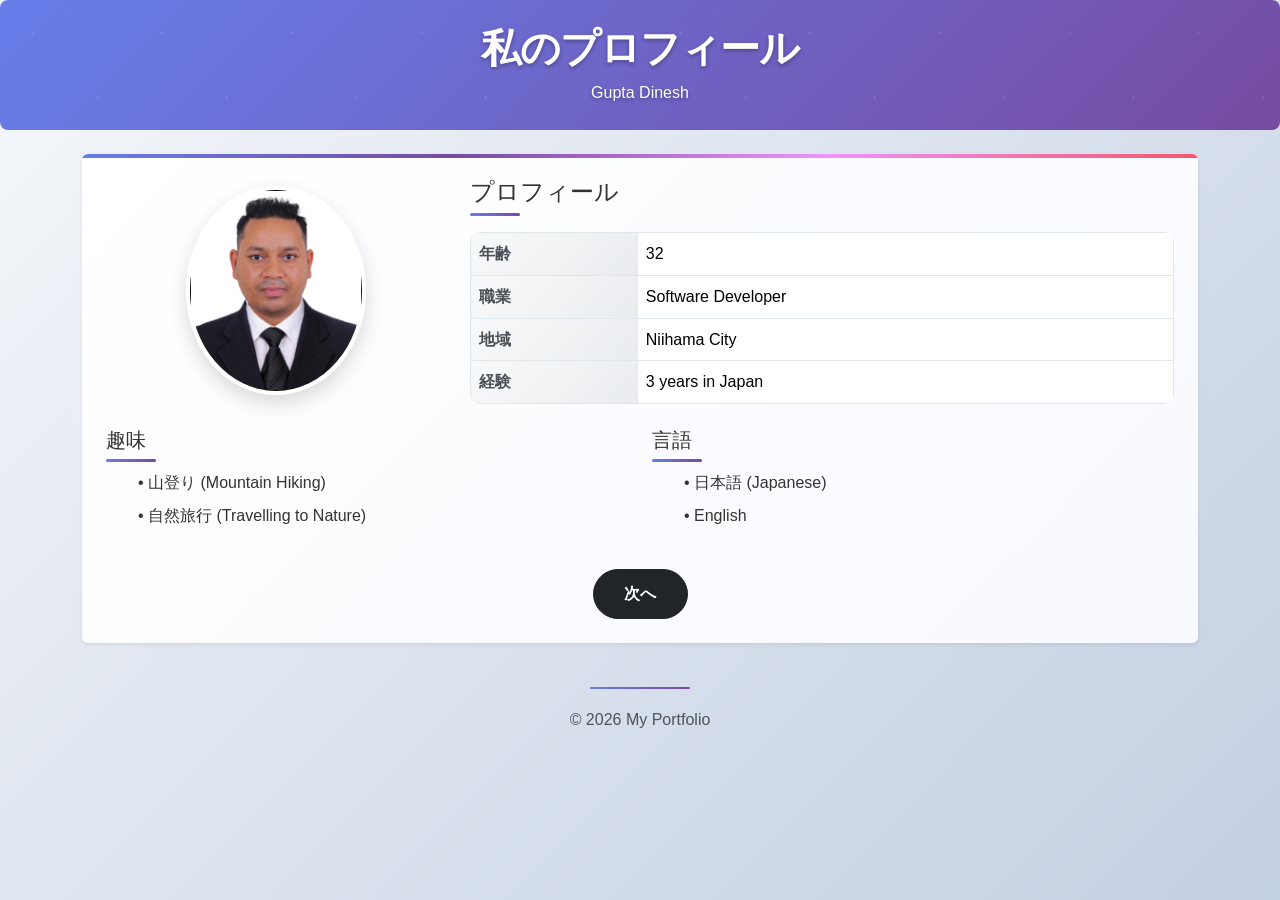
<file: Portfolio Assignment/index.html>
<!DOCTYPE html>
<html lang="ja">
<head>
    <meta charset="UTF-8">
    <meta name="viewport" content="width=device-width, initial-scale=1.0">
    <title>私のプロフィール</title>
    <link rel="icon" href="favicon.svg" type="image/svg+xml">
    <link rel="icon" href="favicon.svg" sizes="any" type="image/svg+xml">
    <link rel="apple-touch-icon" href="favicon.svg">
    <link href="https://cdn.jsdelivr.net/npm/bootstrap@5.3.2/dist/css/bootstrap.min.css" rel="stylesheet">
    <link rel="stylesheet" href="style.css">
</head>
<body>
 <!-- header -->
    <header class="text-center text-white bg-dark py-4 rounded-3 mb-4">
        <div class="container">
            <h1 class="mb-2">私のプロフィール</h1>
            <p class="mb-0">Gupta Dinesh</p>
        </div>
    </header>

    <main class="container mb-4">
        <div class="profile-card p-4 rounded shadow-sm">
            <div class="row align-items-center mb-4">
                <div class="col-md-4 text-center mb-3 mb-md-0">
                    <img src="dinesh_profile.jpg" alt="Profile image" class="img-fluid rounded-circle profile-image">
                </div>
                <div class="col-md-8">
                    <h2 class="h4 mb-3">プロフィール</h2>
                    <!-- /* table for profile details */  -->

                    <table class="table table-bordered mb-0 profile-table">
                        <tbody>
                            <tr>
                                <th scope="row">年齢</th>
                                <td>32</td>
                            </tr>
                            <tr>
                                <th scope="row">職業</th>
                                <td>Software Developer</td>
                            </tr>
                            <tr>
                                <th scope="row">地域</th>
                                <td>Niihama City</td>
                            </tr>
                            <tr>
                                <th scope="row">経験</th>
                                <td>3 years in Japan</td>
                            </tr>
                        </tbody>
                    </table>
                </div>
            </div>

            <div class="row mb-4">
                <div class="col-md-6">
                    <h2 class="h5">趣味</h2>
                    <ul class="list-unstyled ps-3">
                        <li>• 山登り (Mountain Hiking)</li>
                        <li>• 自然旅行 (Travelling to Nature)</li>
                    </ul>
                </div>
                <div class="col-md-6">
                    <h2 class="h5">言語</h2>
                    <ul class="list-unstyled ps-3">
                        <li>• 日本語 (Japanese)</li>
                        <li>• English</li>
                    </ul>
                </div>
            </div>

            <nav class="text-center">
                <a href="./page2.html" class="btn btn-dark">次へ</a>
            </nav>
        </div>
    </main>

    <footer class="text-center text-muted">
        <p class="mb-0">&copy; 2026 My Portfolio</p>
    </footer>
</body>
</html>
</file>
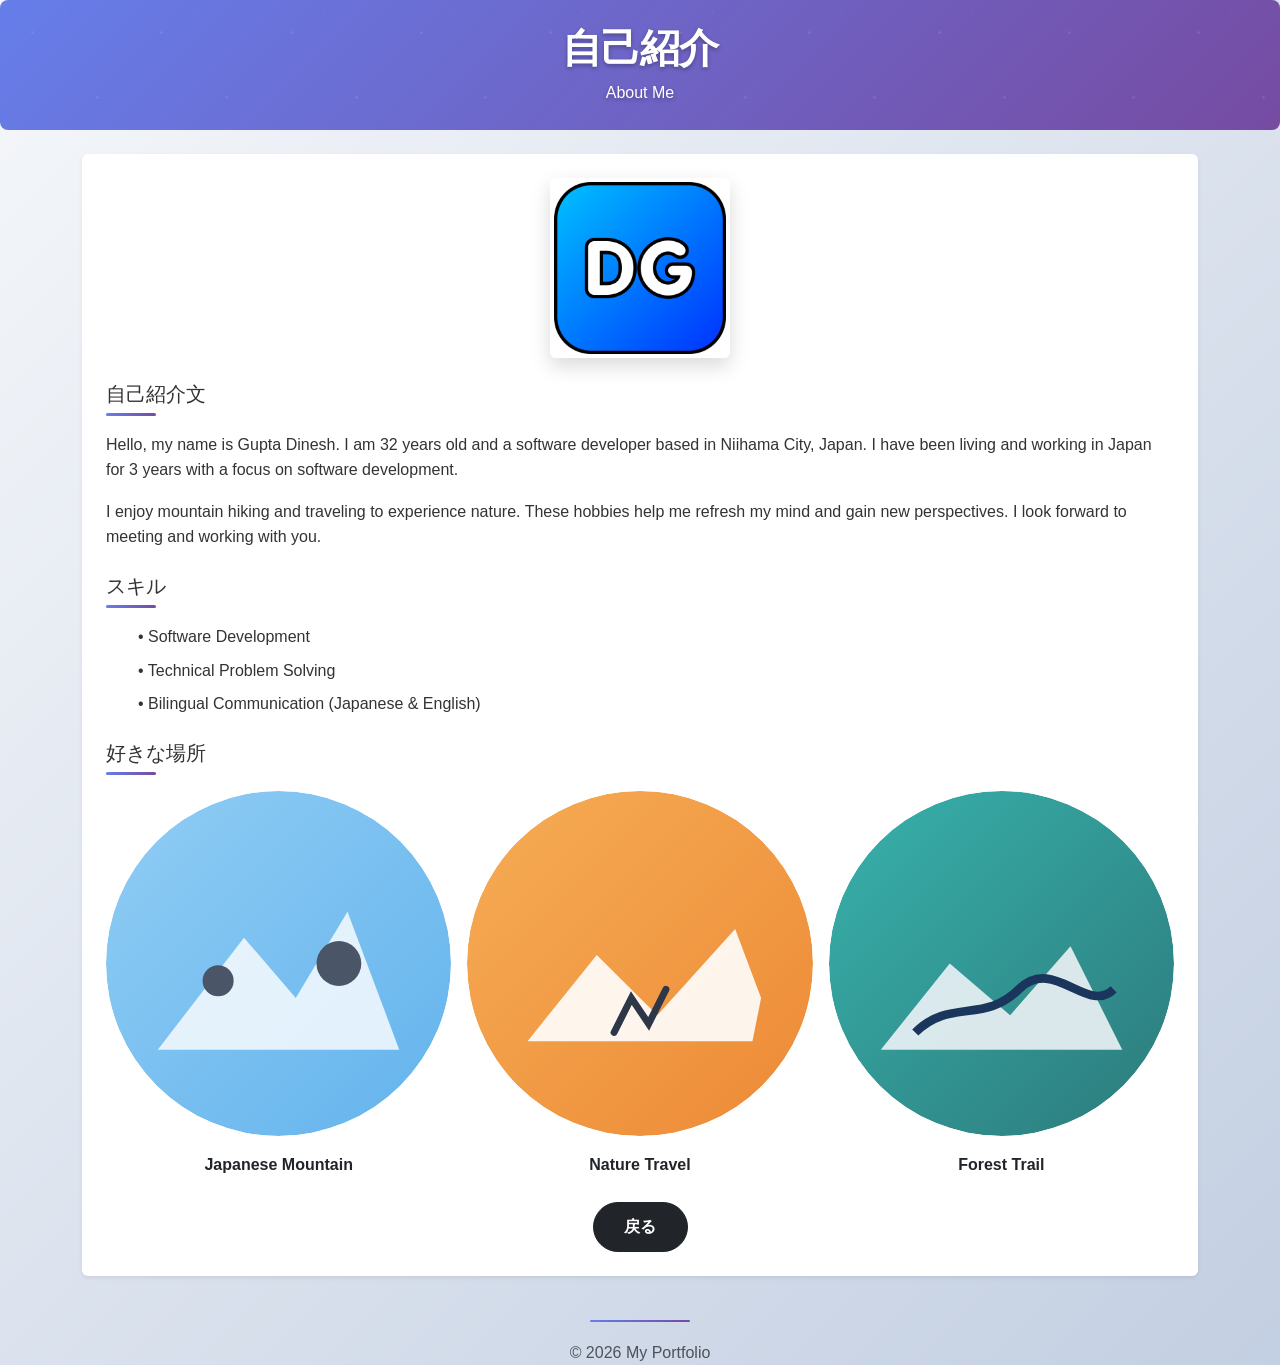
<file: Portfolio Assignment/page2.html>
<!DOCTYPE html>
<html lang="ja">
<head>
  <meta charset="UTF-8">
  <meta name="viewport" content="width=device-width, initial-scale=1.0">
  <title>自己紹介</title>
  <link rel="icon" href="favicon.svg" type="image/svg+xml">
  <link rel="icon" href="favicon.svg" sizes="any" type="image/svg+xml">
  <link rel="apple-touch-icon" href="favicon.svg">
  <link href="https://cdn.jsdelivr.net/npm/bootstrap@5.3.2/dist/css/bootstrap.min.css" rel="stylesheet">
  <link rel="stylesheet" href="style.css">
</head>
<body>

  <header class="text-center text-white bg-dark py-4 rounded-3 mb-4">
    <div class="container">
      <h1 class="mb-2">自己紹介</h1>
      <p class="mb-0">About Me</p>
    </div>
  </header>

  <main class="container">
    <div class="bg-white p-4 rounded shadow-sm">
      <div class="text-center mb-4">
        <img src="dg.png" alt="Profile" class="img-fluid rounded profile-image" style="max-width: 180px;">
      </div>

      <section class="mb-4">
        <h2 class="h5 mb-3">自己紹介文</h2>
        <p>
          Hello, my name is Gupta Dinesh. I am 32 years old and a software developer based in Niihama City, Japan. I have been living and working in Japan for 3 years with a focus on software development.
        </p>
        <p>
          I enjoy mountain hiking and traveling to experience nature. These hobbies help me refresh my mind and gain new perspectives. I look forward to meeting and working with you.
        </p>
      </section>

      <section class="mb-4">
        <h2 class="h5 mb-3">スキル</h2>
        <ul class="list-unstyled ps-3">
          <li>• Software Development</li>
          <li>• Technical Problem Solving</li>
          <li>• Bilingual Communication (Japanese & English)</li>
        </ul>
      </section>

      <section class="mb-4">
        <h2 class="h5 mb-3">好きな場所</h2>
        <div class="row row-cols-1 row-cols-md-3 g-3">
          <div class="col">
            <div class="card place-card h-100 text-center border-0">
              <img src="hiking1.svg" alt="Mountain hiking" class="mx-auto rounded-circle place-image mb-3">
              <div class="card-body p-0">
                <p class="mb-0 fw-semibold">Japanese Mountain</p>
              </div>
            </div>
          </div>
          <div class="col">
            <div class="card place-card h-100 text-center border-0">
              <img src="hiking2.svg" alt="Nature travel" class="mx-auto rounded-circle place-image mb-3">
              <div class="card-body p-0">
                <p class="mb-0 fw-semibold">Nature Travel</p>
              </div>
            </div>
          </div>
          <div class="col">
            <div class="card place-card h-100 text-center border-0">
              <img src="hiking3.svg" alt="Japanese hiking" class="mx-auto rounded-circle place-image mb-3">
              <div class="card-body p-0">
                <p class="mb-0 fw-semibold">Forest Trail</p>
              </div>
            </div>
          </div>
        </div>
      </section>

      <nav class="text-center">
        <a href="./index.html" class="btn btn-dark">戻る</a>
      </nav>
    </div>
  </main>

  <footer class="text-center text-muted mt-4">
    <p class="mb-0">&copy; 2026 My Portfolio</p>
  </footer>

</body>
</html>
</file>
<file: Portfolio Assignment/style.css>
* {
  margin: 0;
  padding: 0;
  box-sizing: border-box;
}

body {
  font-family: 'Segoe UI', Tahoma, Geneva, Verdana, sans-serif;
  line-height: 1.6;
  color: #333;
  background: linear-gradient(135deg, #f5f7fa 0%, #c3cfe2 100%);
  min-height: 100vh;
}

header {
  background: linear-gradient(135deg, #667eea 0%, #764ba2 100%);
  position: relative;
  overflow: hidden;
}

header::before {
  content: '';
  position: absolute;
  top: 0;
  left: 0;
  right: 0;
  bottom: 0;
  background: url('data:image/svg+xml,<svg xmlns="http://www.w3.org/2000/svg" viewBox="0 0 100 100"><defs><pattern id="grain" width="100" height="100" patternUnits="userSpaceOnUse"><circle cx="25" cy="25" r="1" fill="%23ffffff" opacity="0.1"/><circle cx="75" cy="75" r="1" fill="%23ffffff" opacity="0.1"/><circle cx="50" cy="10" r="0.5" fill="%23ffffff" opacity="0.1"/></pattern></defs><rect width="100" height="100" fill="url(%23grain)"/></svg>');
  pointer-events: none;
}

header h1,
header p {
  color: white;
  position: relative;
  z-index: 1;
  text-shadow: 0 2px 4px rgba(0, 0, 0, 0.3);
}

header h1 {
  font-weight: 700;
  letter-spacing: -1px;
}

main {
  padding-bottom: 40px;
}

.profile-card {
  background: linear-gradient(135deg, #ffffff 0%, #f8f9ff 100%);
  border: none;
  border-radius: 15px;
  box-shadow: 0 10px 30px rgba(0, 0, 0, 0.1);
  transition: transform 0.3s ease, box-shadow 0.3s ease;
  position: relative;
  overflow: hidden;
}

.profile-card::before {
  content: '';
  position: absolute;
  top: 0;
  left: 0;
  right: 0;
  height: 4px;
  background: linear-gradient(90deg, #667eea, #764ba2, #f093fb, #f5576c);
}

.profile-card:hover {
  transform: translateY(-5px);
  box-shadow: 0 20px 40px rgba(0, 0, 0, 0.15);
}

.profile-image {
  width: 180px;
  max-width: 100%;
  border: 4px solid #ffffff;
  box-shadow: 0 8px 20px rgba(0, 0, 0, 0.15);
  transition: transform 0.3s ease;
}

.profile-image:hover {
  transform: scale(1.05);
}

.profile-table {
  background-color: transparent;
  border-radius: 10px;
  overflow: hidden;
}

.profile-table th,
.profile-table td {
  border: 1px solid #e1e8ed;
  transition: background-color 0.3s ease;
}

.profile-table th {
  background: linear-gradient(135deg, #f8f9fa 0%, #e9ecef 100%);
  font-weight: 600;
  color: #495057;
}

.profile-table td {
  background-color: #ffffff;
}

.profile-table tr:hover td {
  background-color: #f8f9ff;
}

h2 {
  color: #343a40;
  margin-top: 0;
  position: relative;
  padding-bottom: 10px;
}

h2::after {
  content: '';
  position: absolute;
  bottom: 0;
  left: 0;
  width: 50px;
  height: 3px;
  background: linear-gradient(90deg, #667eea, #764ba2);
  border-radius: 2px;
}

.table-borderless tbody tr td,
.table-borderless tbody tr th {
  padding: 0.5rem 0;
}

ul {
  margin-top: 0.5rem;
}

ul li {
  margin: 0.5rem 0;
  padding-left: 1rem;
  position: relative;
}

ul li::before {
  content: '';
  position: absolute;
  left: 0;
  color: #667eea;
  font-weight: bold;
}

nav {
  margin-top: 1.5rem;
}

nav a.btn {
  transition: all 0.3s ease;
  border-radius: 25px;
  padding: 12px 30px;
  font-weight: 600;
  text-transform: uppercase;
  letter-spacing: 0.5px;
  position: relative;
  overflow: hidden;
}

nav a.btn::before {
  content: '';
  position: absolute;
  top: 0;
  left: -100%;
  width: 100%;
  height: 100%;
  background: linear-gradient(90deg, transparent, rgba(255, 255, 255, 0.2), transparent);
  transition: left 0.5s ease;
}

nav a.btn:hover::before {
  left: 100%;
}

nav a.btn:hover,
nav a.btn:focus {
  background-color: #212529;
  box-shadow: 0 10px 20px rgba(52, 58, 64, 0.3);
  transform: translateY(-2px);
}

nav a.btn:active {
  transform: translateY(0);
}

footer {
  color: #6c757d;
  position: relative;
}

footer::before {
  content: '';
  position: absolute;
  top: -20px;
  left: 50%;
  transform: translateX(-50%);
  width: 100px;
  height: 2px;
  background: linear-gradient(90deg, #667eea, #764ba2);
  border-radius: 1px;
}

@media (max-width: 575.98px) {
  body {
    padding: 10px;
  }

  header {
    padding: 1.5rem 1rem;
  }

  .profile-image {
    width: 140px;
  }

  nav a.btn {
    display: block;
    width: 100%;
    margin: 0 auto 0.75rem;
  }

  .profile-card::before {
    height: 3px;
  }
}
</file>
